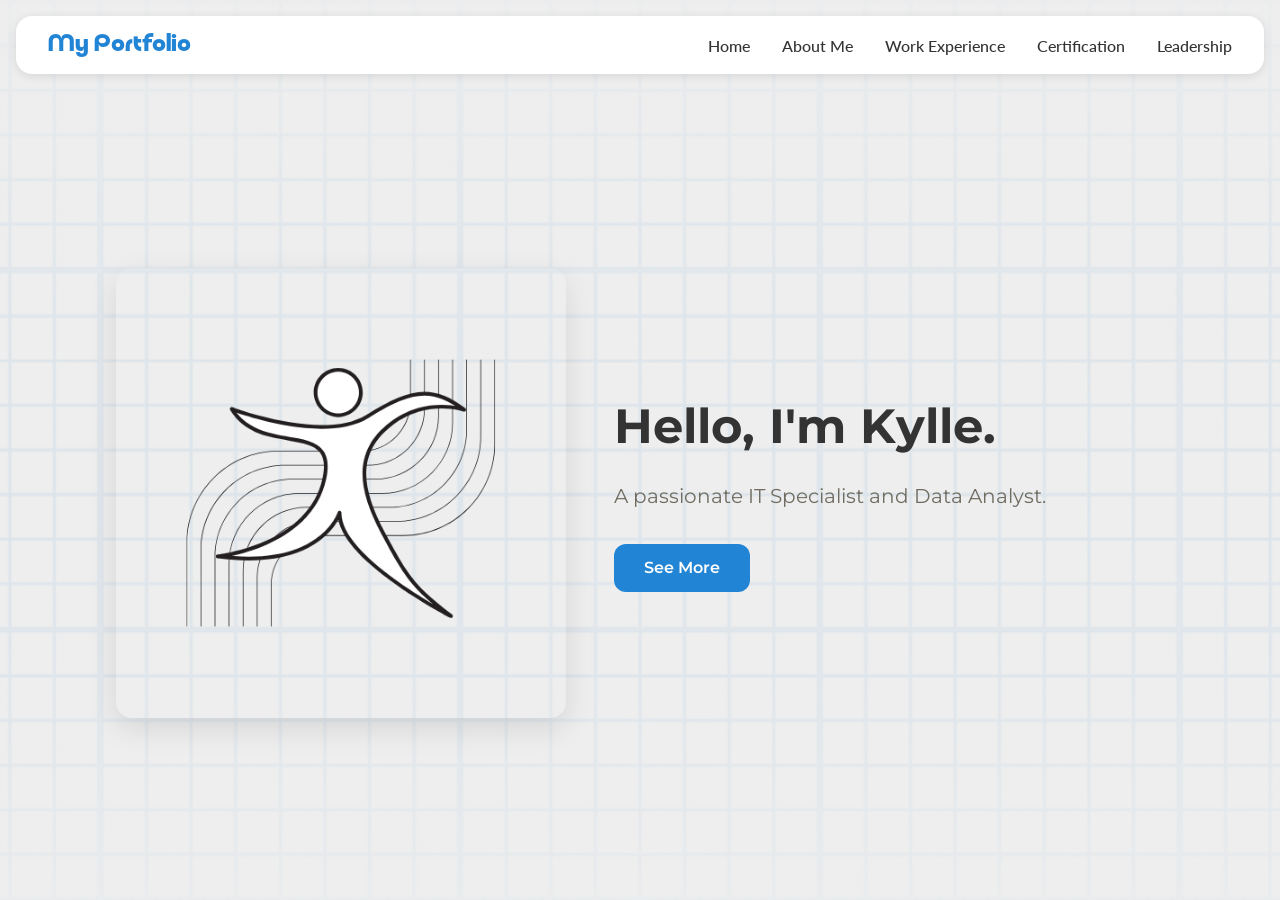
<file: indecks.html>
<!DOCTYPE html>
<html lang="en">
<head>
  <meta charset="UTF-8" />
  <meta name="viewport" content="width=device-width, initial-scale=1.0"/>
  <title>Portfolio</title>
  <link rel="stylesheet" href="style.css" />
  <link href="https://fonts.googleapis.com/css2?family=Lato&family=Montserrat:wght@700&display=swap" rel="stylesheet">
</head>
<body>

  <nav class="navbar">
    <div class="logo">My Portfolio</div>
    <ul class="nav-links" id="navLinks">
      <li><a href="#home">Home</a></li>
      <li><a href="#about">About Me</a></li>
      <li><a href="#experience">Work Experience</a></li>
      <li><a href="#experience">Certification</a></li>
      <li><a href="#experience">Leadership</a></li>
    </ul>
    <div class="hamburger" id="hamburger">
      ☰
    </div>
  </nav>

  <section class="hero">
  <div class="hero-img">
    <img src="photo.png" alt="Hero Image">
  </div>
  <div class="hero-text">
    <h1>Hello, I'm Kylle.</h1>
    <p>A passionate IT Specialist and Data Analyst.</p>
    <a href="#projects" class="btn">See More</a>
  </div>
</section>


  <script>
    const hamburger = document.getElementById('hamburger');
    const navLinks = document.getElementById('navLinks');
    hamburger.addEventListener('click', () => {
      navLinks.classList.toggle('active');
    });
  </script>

</body>
</html>
</file>
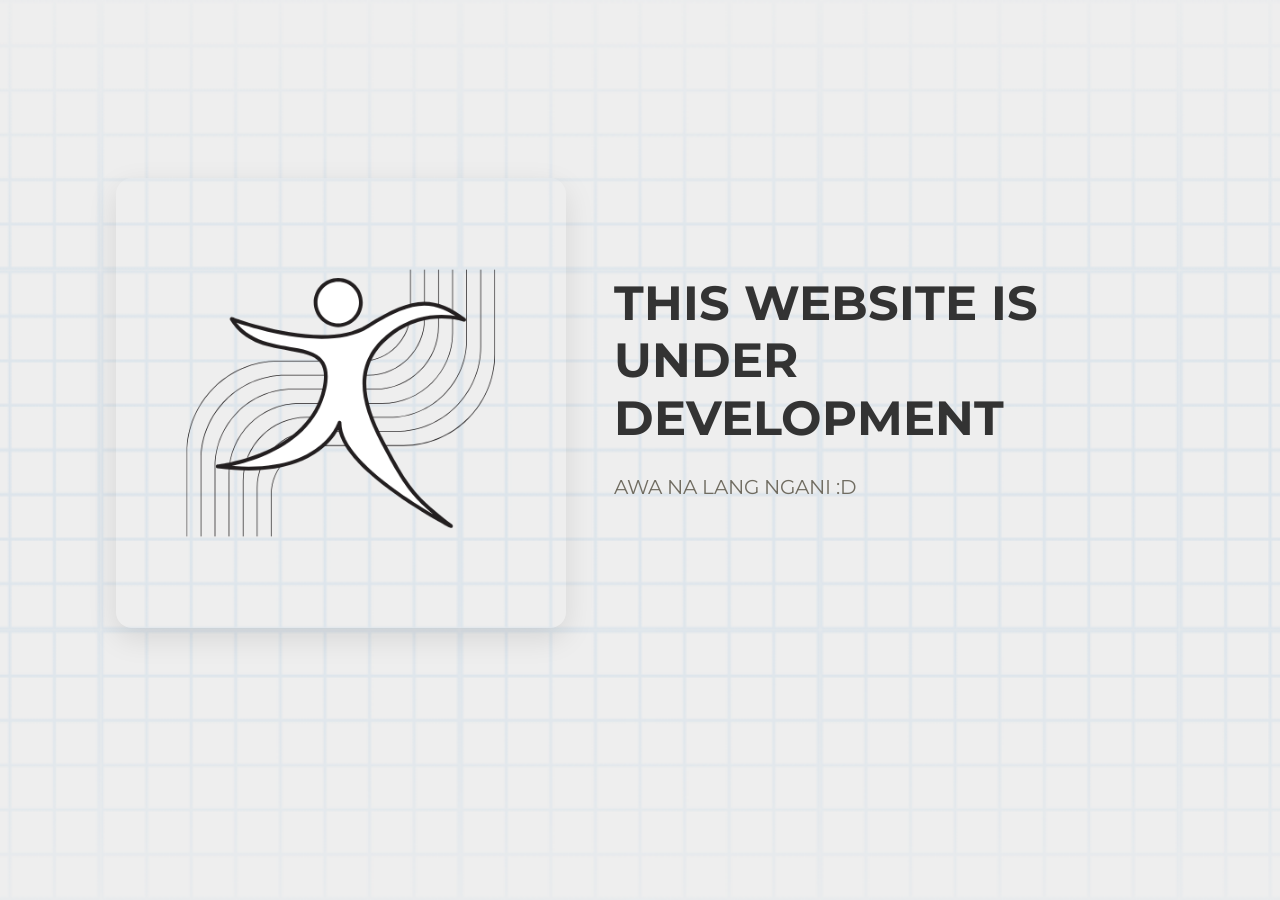
<file: maintenance.html>
<!DOCTYPE html>
<html lang="en">
<head>
  <meta charset="UTF-8" />
  <meta name="viewport" content="width=device-width, initial-scale=1.0"/>
  <title>Portfolio</title>
  <link rel="stylesheet" href="style.css" />
  <link href="https://fonts.googleapis.com/css2?family=Lato&family=Montserrat:wght@700&display=swap" rel="stylesheet">
</head>
<body>

  <section class="hero">
  <div class="hero-img">
    <img src="images/photo.png" alt="Hero Image">
  </div>
  <div class="hero-text">
    <h1>THIS WEBSITE IS UNDER DEVELOPMENT</h1>
    <p>AWA NA LANG NGANI :D</p>
  </div>
</section>


  <script>
    const hamburger = document.getElementById('hamburger');
    const navLinks = document.getElementById('navLinks');
    hamburger.addEventListener('click', () => {
      navLinks.classList.toggle('active');
    });
  </script>

</body>
</html>
</file>
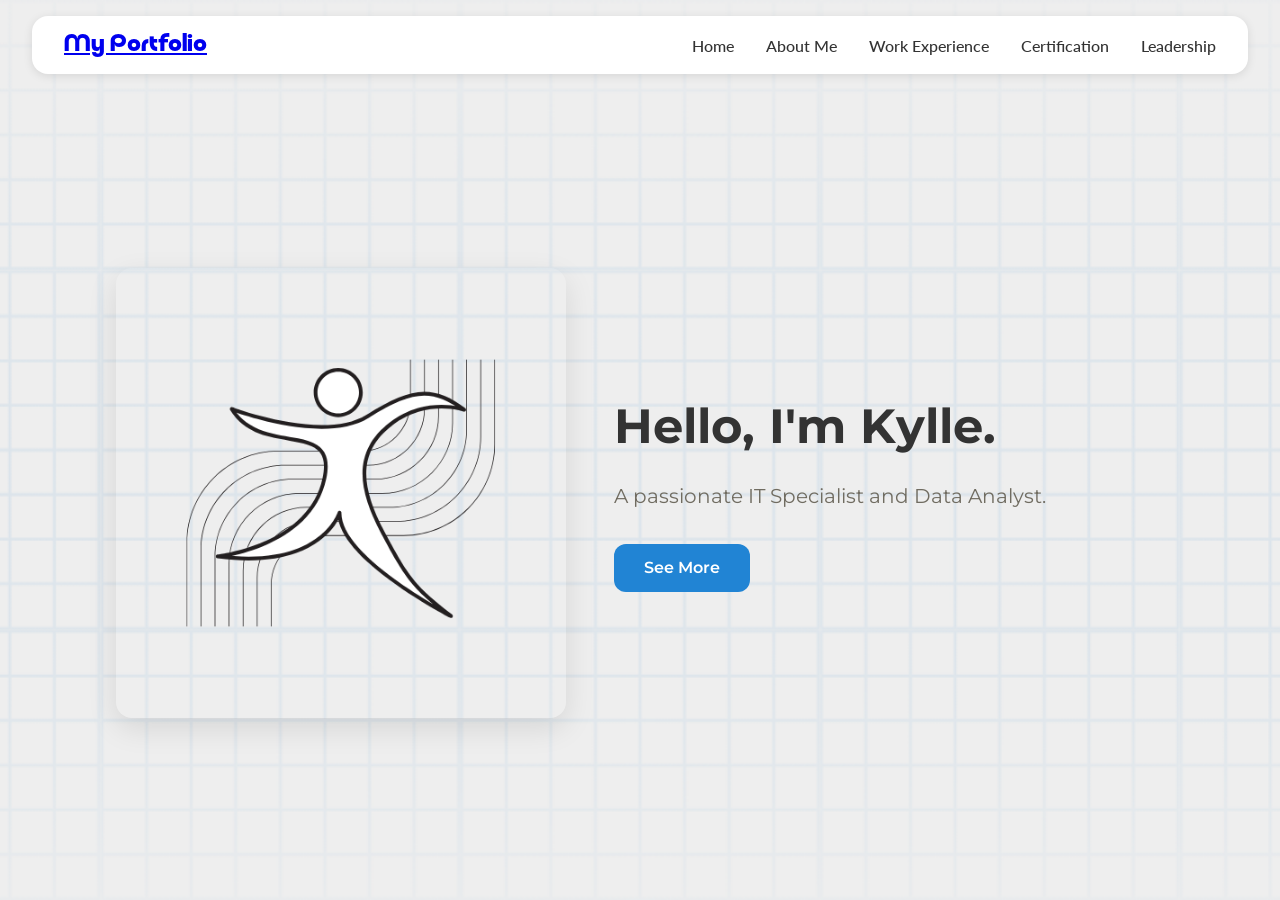
<file: test.html>
<!DOCTYPE html>
<html lang="en">
<head>
  <meta charset="UTF-8" />
  <meta name="viewport" content="width=device-width, initial-scale=1.0"/>
  <title>Portfolio</title>
  <link rel="stylesheet" href="style.css" />
  <link href="https://fonts.googleapis.com/css2?family=Lato&family=Montserrat:wght@700&display=swap" rel="stylesheet">
</head>
<body>

  <div class="navbar-wrapper">
    <nav class="navbar">
      <div class="logo"><a href="home">My Portfolio</a></div>
      <ul class="nav-links" id="navLinks">
        <li><a href="#home">Home</a></li>
        <li><a href="#about">About Me</a></li>
        <li><a href="#experience">Work Experience</a></li>
        <li><a href="#experience">Certification</a></li>
        <li><a href="#experience">Leadership</a></li>
      </ul>
      <div class="hamburger" id="hamburger">☰</div>
    </nav>
  </div>

  <main id="home" class="content">
    <section class="hero">
      <div class="hero-img">
        <img src="images/photo.png" alt="Hero Image">
      </div>
      <div class="hero-text">
        <h1>Hello, I'm Kylle.</h1>
        <p>A passionate IT Specialist and Data Analyst.</p>
        <a href="#projects" class="btn">See More</a>
      </div>
    </section>
  </main>

  <script>
    const hamburger = document.getElementById('hamburger');
    const navLinks = document.getElementById('navLinks');
    hamburger.addEventListener('click', () => {
      navLinks.classList.toggle('active');
    });

    window.addEventListener('scroll', () => {
      const navbar = document.querySelector('.navbar');
      if (window.scrollY > 10) {
        navbar.classList.add('scrolled');
      } else {
        navbar.classList.remove('scrolled');
      }
    });
  </script>
</body>
</html>
</file>
<file: style.css>
* {
  margin: 0;
  padding: 0;
  box-sizing: border-box;
}

:root {
  --black: #333333;
  --white: #FFFFFF;
  --gray: #706C61;
  --blue: #4F8A8B;
  --dirtywhite: #EEEEEE;
  --darkblue: #2184d4;
  --darkgray: #4b5563;
}

@font-face {
  font-family: 'MyCustomFont';
  src: url('fonts/QurovaDEMO-Bold-BF67a5c637eed62.otf') format('opentype');
  font-weight: normal;
  font-style: normal;
}

/* Body */
body {
  font-family: 'Montserrat', sans-serif;
  background: var(--dirtywhite);
  background: url('images/gridbackground.png');
  background-size: cover;
  background-position: center;
  background-repeat: no-repeat;
  background-attachment: fixed; /* Makes background image stationary */
}

.logo-image {
  height: 40px; /* Adjust based on your image dimensions */
  width: auto;
  transition: all 0.3s ease;
}

.logo-image:hover {
  opacity: 0.9;
  transform: scale(1.05);
}

.navbar-wrapper {
  position: sticky;
  top: 1rem; /* This creates the margin top */
  z-index: 1000;
  margin: 0 1rem; /* Side margins */
}

/* Navbar Container */
.navbar {
  font-family: 'Lato', sans-serif;
  display: flex;
  justify-content: space-between;
  align-items: center;
  background-color: var(--white);
  padding: 1rem 2rem;
  border-radius: 1rem;
  margin: 1rem;
  box-shadow: 0 2px 10px rgba(0, 0, 0, 0.1);
  position: sticky;
  top: 0;
  z-index: 1000;
  transition: all 0.3s ease;
  opacity: 1;
}

.navbar.scrolled {
  background: linear-gradient(90deg, var(--darkblue), var(--blue));
  box-shadow: 0 2px 8px rgba(0, 0, 0, 0.1);
  opacity: 0.95;
}

/* Change nav link color when navbar is scrolled */
.navbar.scrolled .nav-links li a {
  color: white;
}

/* Change hover and active color when navbar is scrolled */
.navbar.scrolled .nav-links li a:hover,
.navbar.scrolled .nav-links li a.active {
  color: white;
}

/* Change underline color to white when scrolled */
.navbar.scrolled .nav-links li a::after {
  background-color: white;
}

/* Optional: Make the logo white when navbar is scrolled */
.navbar.scrolled .logo {
  color: white;
}

/* Optional: Make hamburger icon white when navbar is scrolled */
.navbar.scrolled .hamburger {
  color: white;
}

/* Logo */
.logo {
  font-family: 'MyCustomFont', sans-serif;
  font-size: 1.5rem;
  font-weight: bold;
  color: var(--darkblue);
  z-index: 1001; /* Ensure logo stays above mobile menu */
}

/* Navigation Links */
.nav-links {
  list-style: none;
  display: flex;
  gap: 2rem;
  transition: all 0.3s ease;
}

.nav-links li a {
  font-family: 'Lato', sans-serif;
  text-decoration: none;
  color: var(--black);
  font-weight: 500;
  transition: all 0.2s ease;
  padding: 0.5rem 0;
  position: relative;
}

.nav-links li a:hover {
  color: var(--darkblue);
}

/* Animated underline effect */
.nav-links li a::after {
  content: '';
  position: absolute;
  width: 0;
  height: 2px;
  bottom: 0;
  left: 0;
  background-color: var(--darkblue);
  transition: width 0.3s ease;
}

.nav-links li a:hover::after {
  width: 100%;
}

/* Hamburger Menu */
.hamburger {
  color: var(--darkblue);
  display: none;
  font-size: 1.8rem;
  cursor: pointer;
  z-index: 1001;
  transition: transform 0.3s ease;
}

.hamburger.active {
  transform: rotate(90deg);
}

/* Responsive Styles */
@media (max-width: 768px) {
  .navbar {
    padding: 1rem;
    margin: 0.5rem;
    border-radius: 0.75rem;
  }
  
  .content {
    padding-top: calc(0.5rem + 70px); /* Adjusted for mobile navbar */
  }

  .nav-links {
    position: fixed;
    top: 0;
    left: 0;
    right: 0;
    bottom: 0;
    background-color: var(--white);
    flex-direction: column;
    justify-content: center;
    align-items: center;
    gap: 2.5rem;
    padding: 2rem;
    transform: translateY(-100%);
    opacity: 0;
    visibility: hidden;
    border-radius: 0;
    box-shadow: none;
  }
  
  .nav-links.active {
    transform: translateY(0);
    opacity: 1;
    visibility: visible;
  }
  
  .nav-links li a {
    font-size: 1.2rem;
    padding: 0.5rem 1rem;
  }
  
  .hamburger {
    display: block;
  }
  
  /* Animate mobile menu items */
  .nav-links li {
    transform: translateY(20px);
    opacity: 0;
    transition: all 0.3s ease;
  }
  
  .nav-links.active li {
    transform: translateY(0);
    opacity: 1;
  }

  .navbar.scrolled .nav-links {
    background: linear-gradient(90deg, var(--darkblue), var(--blue));
  }
  
  /* Staggered animation */
  .nav-links.active li:nth-child(1) { transition-delay: 0.1s; }
  .nav-links.active li:nth-child(2) { transition-delay: 0.2s; }
  .nav-links.active li:nth-child(3) { transition-delay: 0.3s; }
  .nav-links.active li:nth-child(4) { transition-delay: 0.4s; }
  .nav-links.active li:nth-child(5) { transition-delay: 0.5s; }
}

.navbar.scrolled .nav-links li a {
  color: var(--white);
}

/* Change hover and active color when navbar is scrolled */
.navbar.scrolled .nav-links li a:hover,
.navbar.scrolled .nav-links li a.active {
  color: var(--white);
}

/* Change underline color to black when scrolled */
.navbar.scrolled .nav-links li a::after {
  background-color: var(--white);
}


/* Hero Section */
.hero {
  display: flex;
  align-items: center;
  justify-content: center;
  gap: 3rem;
  min-height: 90vh;
  margin: 0 auto;
  padding: 0 2rem;
  max-width: 1200px;
}

/* Hero Image */
.hero-img img {
  width: 100%;
  max-width: 450px;
  border-radius: 1rem;
  object-fit: cover;
  box-shadow: 0 10px 30px rgba(0,0,0,0.1);
  transition: transform 0.3s ease;
}

.hero-img img:hover {
  transform: scale(1.02);
}

/* Hero Text */
.hero-text {
  flex: 1;
  max-width: 550px;
}

.hero-text h1 {
  font-size: clamp(2rem, 5vw, 3rem);
  color: var(--black);
  margin-bottom: 1.5rem;
  line-height: 1.2;
}

.hero-text p {
  font-size: clamp(1rem, 2vw, 1.25rem);
  color: var(--gray);
  margin-bottom: 2rem;
  line-height: 1.6;
}

/* Button Styles */
.hero-buttons {
  display: flex;
  gap: 1rem;
  flex-wrap: wrap;
}

.btn {
  display: inline-flex;
  align-items: center;
  justify-content: center;
  padding: 0.8rem 1.75rem;
  border-radius: 0.75rem;
  text-decoration: none;
  transition: all 0.3s ease;
  font-weight: 600;
  font-family: 'Montserrat', sans-serif;
  border: 2px solid transparent;
}

.btn {
  background-color: var(--darkblue);
  color: white;
}

.btn:hover {
  background-color: #034f8d;
  transform: translateY(-2px);
  box-shadow: 0 5px 15px rgba(0,0,0,0.1);
}

.btn-secondary {
  background-color: transparent;
  color: var(--darkblue);
  border-color: var(--darkblue);
}

.btn-secondary:hover {
  background-color: rgba(79, 138, 139, 0.1);
  color: var(--darkblue);
}

/* Download Icon (optional) */
.btn-secondary::before {
  content: "↓";
  margin-right: 8px;
  font-size: 1rem;
}

/* Responsive Design */
@media (max-width: 992px) {
  .hero {
    padding: 4rem 2rem;
    min-height: auto;
  }
  
  .hero-img img {
    max-width: 380px;
  }
}

@media (max-width: 768px) {
  .hero {
    flex-direction: column;
    text-align: center;
    padding: 3rem 1.5rem;
    gap: 2rem;
  }
  
  .hero-text {
    max-width: 100%;
  }
  
  .hero-buttons {
    justify-content: center;
  }
}

@media (max-width: 480px) {
  .hero-buttons {
    flex-direction: column;
    gap: 0.75rem;
  }
  
  .btn {
    width: 100%;
  }
  
  .hero {
    padding: 2rem 1rem;
  }
}

/* Modern About Page Styles */
.about-container {
  max-width: 1200px;
  margin: 0 auto;
  padding: 4rem 1.5rem;
}

.about-hero {
  background: linear-gradient(135deg, var(--darkblue) 0%, #4b5563 100%);
  border-radius: 1.5rem;
  padding: 5rem 3rem;
  text-align: center;
  max-width: 1000px;
  margin: 0 auto;
  box-shadow: 
    0 4px 6px rgba(0, 0, 0, 0.05),
    0 20px 40px rgba(0, 0, 0, 0.1);
  position: relative;
  overflow: hidden;
}

.about-hero::before {
  content: '';
  position: absolute;
  top: -50px;
  right: -50px;
  width: 200px;
  height: 200px;
  background: radial-gradient(circle, rgba(255,255,255,0.1) 0%, transparent 70%);
  border-radius: 50%;
}

.about-hero::after {
  content: '';
  position: absolute;
  bottom: -80px;
  left: -80px;
  width: 300px;
  height: 300px;
  background: radial-gradient(circle, rgba(255,255,255,0.08) 0%, transparent 70%);
  border-radius: 50%;
}

.about-hero-content {
  position: relative;
  z-index: 2;
}

.about-hero-content h1 {
  font-size: clamp(2rem, 5vw, 3rem);
  font-weight: 800;
  color: var(--white);
  margin-bottom: 1.5rem;
  line-height: 1.2;
  letter-spacing: -0.05em;
  text-shadow: 0 2px 4px rgba(0,0,0,0.1);
}



.subtitle {
  font-size: clamp(0.95rem, 2vw, 1.1rem);
  font-family: 'Lato', sans-serif;
  line-height: 1.8;
  color: rgba(255,255,255,0.9);
  max-width: 700px;
  margin: 0 auto;
  font-weight: 400;
}

/* Responsive adjustments */
@media (max-width: 768px) {
  .about-container {
    padding: 2rem 1rem;
  }
  
  .about-hero {
    padding: 3rem 1.5rem;
    border-radius: 1rem;
  }
  
  .about-hero::before,
  .about-hero::after {
    display: none;
  }
  
  .about-hero-content h1 {
    margin-bottom: 1rem;
  }
  
  .subtitle {
    line-height: 1.7;
  }
}

/* Animation on load */
@keyframes fadeInUp {
  from {
    opacity: 0;
    transform: translateY(20px);
  }
  to {
    opacity: 1;
    transform: translateY(0);
  }
}

.about-hero-content {
  animation: fadeInUp 0.6s ease-out forwards;
}


/* Compact Timeline Style */
.experience-section {
  max-width: 800px;
  margin: 3rem auto;
  padding: 0 1.5rem;
  
}

.experience-section h2 {
  font-size: 2.5rem;
  font-weight: 700;
  color: var(--black);
  margin-bottom: 2rem;
  padding-bottom: 0.5rem;
  text-align: center;
}

.highlight {
  color: var(--darkblue);
}

.timeline {
  position: relative;
  padding-left: 20px;
}

.timeline:before {
  content: '';
  position: absolute;
  left: 0;
  top: 0;
  bottom: 0;
  width: 2px;
  background: var(--darkblue);
}

.timeline-item {
  position: relative;
  padding-bottom: 1.5rem;
  margin-bottom: 1.5rem;
}

.timeline-item:last-child {
  margin-bottom: 0;
  padding-bottom: 0;
}

.timeline-item:before {
  content: '';
  position: absolute;
  left: -28px;
  top: 5px;
  width: 12px;
  height: 12px;
  border-radius: 50%;
  background: var(--white);
  border: 3px solid var(--darkblue);
  z-index: 1;
}

.timeline-date {
  display: inline-block;
  font-size: 0.85rem;
  font-weight: 600;
  color: var(--darkblue);
  margin-bottom: 0.5rem;
  background: var(--dirtywhite);
  padding: 0.25rem 0.75rem;
  border-radius: 12px;
}

.timeline-content {
  background: var(--white);
  padding: 1.25rem;
  border-radius: 8px;
  box-shadow: 0 2px 8px rgba(0,0,0,0.05);
}

.timeline-content h3 {
  
  font-size: 1.1rem;
  margin-bottom: 0.25rem;
  color: var(--black);
  display: flex;
  justify-content: space-between;
  flex-wrap: wrap;
}

.timeline-content h4 {
  font-size: 0.9rem;
  margin-bottom: 0.75rem;
  color: var(--darkgray);
  font-weight: 500;
}

.timeline-content ul {
  list-style-type: none;
  padding-left: 1rem;
  margin-top: 0.75rem;
}

.timeline-content li {
  font-family: 'Lato', sans-serif;
  position: relative;
  padding-left: 1rem;
  margin-bottom: 0.5rem;
  color: var(--black);
  font-size: 1rem;
  line-height: 1.5;
}

.timeline-content li:before {
  content: '•';
  position: absolute;
  left: 0;
  color: var(--darkblue);
  font-weight: bold;
}

/* Responsive */
@media (max-width: 768px) {
  .experience-section {
    padding: 0 1rem;
  }
  
  .timeline-content {
    padding: 1rem;
  }
  
  .timeline-content h3 {
    flex-direction: column;
  }
}

.certifications-section {
  max-width: 1200px;
  margin: 9rem auto;
  padding: 0 1.5rem;
}

.certifications-section h2 {
  font-size: 2.5rem;
  font-weight: 700;
  color: var(--darkgray);
  margin-bottom: 2rem;
  padding-bottom: 0.5rem;
  border-bottom: 2px solid var(--dirtywhite);
  text-align: center;
}

.highlight {
  color: var(--darkblue);
}

.certifications-grid {
  display: grid;
  grid-template-columns: repeat(auto-fill, minmax(500px, 1fr));
  gap: 1.5rem;
}

.certification-card {
  background: var(--white);
  border-radius: 12px;
  box-shadow: 0 5px 15px rgba(0,0,0,0.05);
  overflow: hidden;
  transition: all 0.3s ease;
  cursor: pointer;
  position: relative;
}

.certification-card:hover {
  transform: translateY(-5px);
  box-shadow: 0 10px 25px rgba(0,0,0,0.1);
}

.card-front {
  padding: 1.5rem;
  text-align: center;
}

.certification-image {
  width: 100%;
  height: 180px;
  object-fit: contain;
  margin-bottom: 1rem;
  border-radius: 8px;
}

.certification-date {
  display: inline-block;
  background: var(--dirtywhite);
  color: var(--darkblue);
  padding: 0.3rem 1rem;
  border-radius: 20px;
  font-size: 0.8rem;
  font-weight: 600;
  margin-top: 0.5rem;
}

.card-back {
  position: absolute;
  top: 0;
  left: 0;
  right: 0;
  bottom: 0;
  background: var(--white);
  padding: 1.5rem;
  display: flex;
  flex-direction: column;
  justify-content: center;
  opacity: 0;
  transform: rotateY(180deg);
  transition: all 0.6s ease;
  backface-visibility: hidden;
  border-radius: 12px;
}

.certification-card.active .card-back {
  opacity: 1;
  transform: rotateY(0deg);
}

.certification-card.active .card-front {
  opacity: 0;
  transform: rotateY(180deg);
}

.card-content {
  transition: all 0.6s ease;
}

.certification-title {
  font-size: 1.2rem;
  margin-bottom: 1rem;
  color: var(--black);
}

.certification-issuer {
  color: var(--darkblue);
  font-weight: 600;
  margin-bottom: 0.5rem;
}

.certification-details {
  color: var(--gray);
  line-height: 1.6;
  margin-bottom: 1rem;
}

.close-btn {
  position: absolute;
  top: 1rem;
  right: 1rem;
  background: var(--dirtywhite);
  border: none;
  width: 30px;
  height: 30px;
  border-radius: 50%;
  cursor: pointer;
  display: flex;
  align-items: center;
  justify-content: center;
  font-weight: bold;
  color: var(--darkblue);
}

.fullscreen-overlay {
  position: fixed;
  top: 0;
  left: 0;
  width: 100vw;
  height: 100vh;
  background: rgba(0,0,0,0.85);
  display: flex;
  justify-content: center;
  align-items: center;
  z-index: 9999;
  cursor: zoom-out;
}

/* Fullscreen image styling */
.fullscreen-overlay img {
  max-width: 90vw;
  max-height: 90vh;
  border-radius: 12px;
  box-shadow: 0 0 30px rgba(0,0,0,0.8);
}

/* General responsiveness fixes */
.certifications-section {
  margin: 5rem auto;
  padding: 0 1rem;
  box-sizing: border-box;
}

/* Certification Grid - Fully Responsive */
.certifications-grid {
  display: grid;
  grid-template-columns: 1fr;
  gap: 1.5rem;
}

@media (min-width: 480px) {
  .certifications-grid {
    grid-template-columns: repeat(auto-fill, minmax(280px, 1fr));
  }
}

@media (min-width: 768px) {
  .certifications-grid {
    grid-template-columns: repeat(auto-fill, minmax(350px, 1fr));
  }
}

@media (min-width: 1024px) {
  .certifications-grid {
    grid-template-columns: repeat(auto-fill, minmax(500px, 1fr));
  }
}

/* Card Styling Responsive Fixes */
.certification-card {
  max-width: 100%;
  overflow: hidden;
  word-wrap: break-word;
}

.card-front, .card-back {
  padding: 1rem;
}

.certification-title {
  font-size: 1.1rem;
}

.certification-issuer {
  font-size: 0.95rem;
}

.certification-details {
  font-size: 0.9rem;
  line-height: 1.5;
}

/* Responsive Adjustments for Small Screens */
@media (max-width: 768px) {
  .certifications-section h2 {
    font-size: 2.5rem;
    margin-bottom: 2rem;
  }

  .certification-image {
    height: 140px;
  }

  .certification-card.active .certification-title {
    font-size: 1.2rem;
  }

  .certification-card.active .certification-details {
    font-size: 0.9rem;
  }
}

@media (max-width: 480px) {
  .certifications-section h2 {
    font-size: 2.5rem;
  }

  .certification-image {
    height: 120px;
  }

  .certification-title,
  .certification-issuer,
  .certification-details {
    font-size: 0.85rem;
  }

  .certification-card.active .certification-title {
    font-size: 1rem;
  }

  .certification-card.active .certification-details {
    font-size: 0.8rem;
  }

  .close-btn {
    top: 0.5rem;
    right: 0.5rem;
    width: 26px;
    height: 26px;
    font-size: 0.75rem;
  }
}

.education-section {
  padding: 4rem 1.5rem;
  max-width: 1000px;
  margin: auto;
  font-family: 'Montserrat', sans-serif;
}

.section-title {
  text-align: center;
  font-size: 2.5rem;
  margin-bottom: 2.5rem;
  font-weight: 700;
  color: var(--black);
}

.education-card {
  background-color: #ffffff;
  padding: 1.5rem;
  border-radius: 12px;
  box-shadow: 0 6px 16px rgba(0, 0, 0, 0.06);
  transition: transform 0.3s ease;
  border-left: 5px solid var(--darkblue);
  margin-bottom: 2rem;
}


.education-card:hover {
  transform: translateY(-5px);
}

.edu-logo {
  width: 64px;
  height: 64px;
  object-fit: contain;
  flex-shrink: 0;
}

.edu-details {
  flex: 1;
}

.school-name {
  font-size: 1.3rem;
  font-weight: 600;
  color: var(--black);
  margin-bottom: 0.4rem;
}

.program {
  font-size: 1rem;
  font-weight: 500;
  color: var(--darkblue);
  margin-bottom: 0.3rem;
}

.year {
  font-size: 0.9rem;
  color: var(--black);
  margin-bottom: 0.5rem;
}

.description {
  font-size: 0.95rem;
  color: var(--darkgray);
  line-height: 1.6;
}

/* Responsive */
@media (max-width: 600px) {
  .education-card {
    flex-direction: column;
    align-items: center;
    text-align: center;
  }

  .edu-logo {
    margin-bottom: 1rem;
  }

  .edu-details {
    text-align: center;
  }
}


/* Skills Section */
#skills {
  padding: 6rem 2rem 7rem 2rem;
  text-align: center;
  background-color: var(--pureWhite);
  background: url('../images/whiteGrid.svg'); /* Add your image path here */
  background-size: cover; /* Ensures the image covers the entire section */
  background-position: center; /* Centers the image */
  background-repeat: no-repeat;
}

#skills h1 {
  font-size: 2.5rem;
  margin-bottom: 2rem;
  color: var(--black);
}

.highlight2 {
  font-size: 3rem;
  margin-bottom: 2rem;
}

.skills-grid {
  display: grid;
  grid-template-columns: repeat(auto-fit, minmax(300px, 1fr));
  gap: 0.8rem;
  max-width: 1000px;
  margin: 0 auto;
}

.skill-box {
  display: flex;
  align-items: center;
  justify-content: center;
  background-color: var(--white);
  border: 1px dashed var(--darkblue);
  border-radius: 0.5rem;
  padding: 1.2rem;
  transition: all 1s ease-in-out 1s;
  font-size: 0.9rem;
  color: var(--darkgray);
  margin: 0;
}

/* Hover Effects */
.skill-box:hover {
  /*transform: translateY(-5px);*/
  box-shadow: 0 2px 4px rgba(0, 0, 0, 0.1);
  color: var(--black);
  border: 1px solid var(--blue);
  transition: all 0.1s ease-in-out 0.1s;
}

#leadership {
  padding: 3rem 1.5rem;
  font-family: 'Montserrat', sans-serif;
  max-width: 1200px;
  margin: 0 auto;
}

#leadership h2 {
  text-align: center;
  font-size: 2.2rem;
  color: var(--black);
  margin-bottom: 2.5rem;
  font-weight: 700;
}

.leadership-grid {
  display: grid;
  grid-template-columns: repeat(auto-fit, minmax(280px, 1fr));
  gap: 1.8rem;
}

.leadership-card {
  background-color: #ffffff;
  padding: 1.5rem;
  border-radius: 12px;
  box-shadow: 0 6px 16px rgba(0, 0, 0, 0.06);
  transition: transform 0.3s ease;
  border-left: 5px solid var(--darkblue);
}

.leadership-card:hover {
  transform: translateY(-5px);
}

.leadership-card h3 {
  font-size: 1.3rem;
  color: var(--black);
  margin-bottom: 0.5rem;
  font-weight: 600;
}

.leadership-card .org {
  font-weight: 500;
  color: var(--darkblue);
  margin-bottom: 0.75rem;
}

.leadership-card p {
  font-size: 0.95rem;
  color: #555;
  line-height: 1.5;
}

:root {
  --black: #333333;
  --white: #FFFFFF;
  --gray: #706C61;
  --blue: #4F8A8B;
  --dirtywhite: #EEEEEE;
  --darkblue: #2184d4;
  --darkgray: #4b5563;
}

/* Contact Section */
.contact-container {
  max-width: 1500px;
  margin: 0 auto;
  padding: 4rem 1.5rem;
}

.contact-section {
  background: linear-gradient(135deg, var(--darkblue) 0%, #4b5563 100%);
  border-radius: 1.5rem;
  padding: 5rem 3rem;
  max-width: 1500px;
  margin: 0 auto;
  box-shadow:
    0 4px 6px rgba(0, 0, 0, 0.05),
    0 20px 40px rgba(0, 0, 0, 0.1);
  position: relative;
  overflow: hidden;
}

.contact-section::before {
  content: '';
  position: absolute;
  top: -50px;
  right: -50px;
  width: 200px;
  height: 200px;
  background: radial-gradient(circle, rgba(255,255,255,0.1) 0%, transparent 70%);
  border-radius: 50%;
}

.contact-section::after {
  content: '';
  position: absolute;
  bottom: -80px;
  left: -80px;
  width: 300px;
  height: 300px;
  background: radial-gradient(circle, rgba(255,255,255,0.08) 0%, transparent 70%);
  border-radius: 50%;
}

.contact-content {
  position: relative;
  z-index: 2;
  display: grid;
  grid-template-columns: 1fr 1fr;
  gap: 3rem;
  animation: fadeInUp 0.6s ease-out forwards;
}

.contact-header h2 {
  font-size: clamp(2rem, 5vw, 3rem);
  font-weight: 800;
  color: var(--white);
  margin-bottom: 1.5rem;
  line-height: 1.2;
  letter-spacing: -0.05em;
  text-shadow: 0 2px 4px rgba(0,0,0,0.1);
}

.contact-info {
  color: rgba(255,255,255,0.9);
}

.contact-info p {
  font-family: 'Lato', sans-serif;
  font-size: 1.05rem;
  line-height: 1.7;
  margin-bottom: 2rem;
}

.contact-details {
  margin-top: 2rem;
}

.contact-details div {
  display: flex;
  align-items: center;
  margin-bottom: 1.2rem;
}

.contact-details i {
  font-size: 1.2rem;
  margin-right: 1rem;
  color: var(--dirtywhite);
}

/* Form Styling */
.contact-form {
  background: var(--white);
  padding: 2.5rem;
  border-radius: 1rem;
  box-shadow: 0 10px 30px rgba(0,0,0,0.1);
}

.form-group {
  margin-bottom: 1.5rem;
}

.form-row {
  display: flex;
  gap: 1.5rem;
}

.form-row .form-group {
  flex: 1;
}

label {
  display: block;
  margin-bottom: 0.5rem;
  font-family: 'Lato', sans-serif;
  font-weight: 600;
  color: var(--black);
  font-size: 0.9rem;
}

input,
textarea {
  width: 100%;
  padding: 0.8rem 1rem;
  border: 2px solid var(--darkgray);
  border-radius: 0.5rem;
  font-family: 'Lato', sans-serif;
  font-size: 0.95rem;
  transition: all 0.3s ease;
}

input:focus,
textarea:focus {
  outline: none;
  border-color: var(--darkblue);
  box-shadow: 0 0 0 3px rgba(79, 138, 139, 0.2);
}

textarea {
  min-height: 120px;
  resize: vertical;
}

.submit-btn {
  background: var(--darkblue);
  color: white;
  border: none;
  padding: 0.8rem 2rem;
  border-radius: 0.5rem;
  font-family: 'Montserrat', sans-serif;
  font-weight: 600;
  cursor: pointer;
  transition: all 0.3s ease;
}

.submit-btn:hover {
  background: #034f8d;
  transform: translateY(-2px);
}

/* Responsive */
@media (max-width: 768px) {
  .contact-container {
    padding: 2rem 1rem;
  }

  .contact-section {
    padding: 3rem 1.5rem;
    border-radius: 1rem;
  }

  .contact-content {
    grid-template-columns: 1fr;
  }

  .contact-section::before,
  .contact-section::after {
    display: none;
  }

  .form-row {
    flex-direction: column;
    gap: 0;
  }
}

/* Animation */
@keyframes fadeInUp {
  from {
    opacity: 0;
    transform: translateY(20px);
  }
  to {
    opacity: 1;
    transform: translateY(0);
  }
}

/* Footer Styles */
.site-footer {
  background: linear-gradient(135deg, var(--darkblue) 0%, #4b5563 100%);
  padding: 3rem 1rem;
  color: white;
  text-align: center;
  position: relative;
  overflow: hidden;
}

.site-footer::before {
  content: '';
  position: absolute;
  top: -50px;
  right: -50px;
  width: 200px;
  height: 200px;
  background: radial-gradient(circle, rgba(255,255,255,0.1) 0%, transparent 70%);
  border-radius: 50%;
}

.site-footer::after {
  content: '';
  position: absolute;
  bottom: -80px;
  left: -80px;
  width: 300px;
  height: 300px;
  background: radial-gradient(circle, rgba(255,255,255,0.08) 0%, transparent 70%);
  border-radius: 50%;
}

.footer-content {
  max-width: 1200px;
  margin: 0 auto;
  position: relative;
  z-index: 2;
}

.social-links {
  display: flex;
  justify-content: center;
  gap: 1.5rem;
  margin-bottom: 2rem;
}

.social-btn {
  display: flex;
  align-items: center;
  justify-content: center;
  width: 40px;
  height: 40px;
  border-radius: 50%;
  background: rgba(255, 255, 255, 0.1);
  color: white;
  font-size: 1rem;
  transition: all 0.3s ease;
}

.social-btn:hover {
  background: rgba(255, 255, 255, 0.2);
  transform: translateY(-3px);
}

.footer-credits p {
  margin: 0.5rem 0;
  font-family: 'Lato', sans-serif;
  font-size: 0.9rem;
  opacity: 0.9;
}

.footer-credits p:first-child {
  font-weight: 600;
}

/* Responsive Adjustments */
@media (max-width: 768px) {
  .site-footer::before,
  .site-footer::after {
    display: none;
  }
  
  .social-links {
    gap: 1rem;
  }
  
  .social-btn {
    width: 36px;
    height: 36px;
    font-size: 0.9rem;
  }
}

.fade-in {
  opacity: 0;
  transform: translateY(50px);
  transition: opacity 0.8s ease-out, transform 0.9s ease-out;
}

.fade-in.visible {
  opacity: 1;
  transform: translateY(0);
}
</file>
